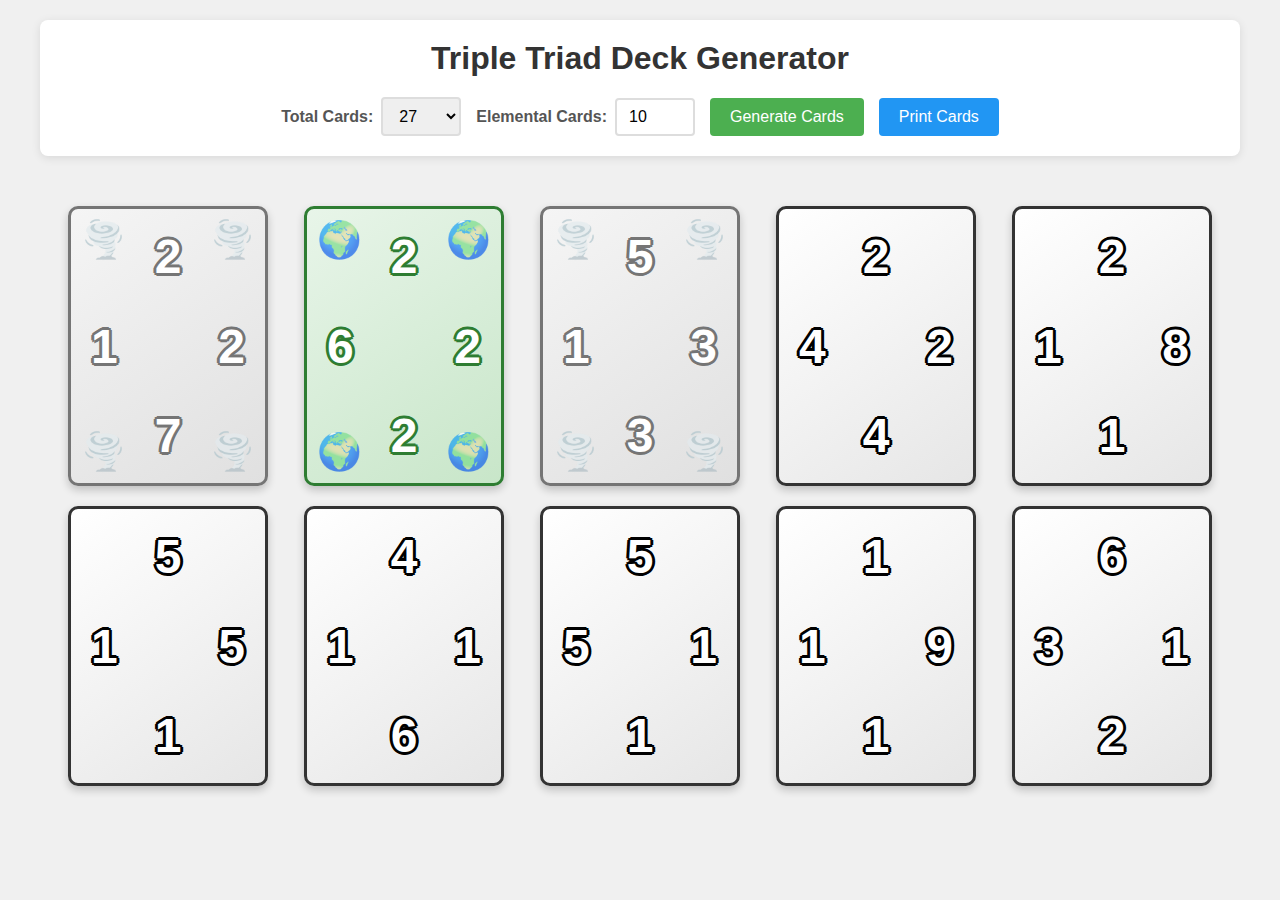
<file: index.html>
<!DOCTYPE html>
<html lang="en">
<head>
    <meta charset="UTF-8">
    <meta name="viewport" content="width=device-width, initial-scale=1.0">
    <title>Triple Triad Deck Generator</title>
    <link rel="stylesheet" href="styles.css">
</head>
<body>
    <div class="container no-print">
        <h1>Triple Triad Deck Generator</h1>
        
        <div class="controls">
            <div class="control-group">
                <label for="totalCards">Total Cards:</label>
                <select id="totalCards">
                    <option value="9">9</option>
                    <option value="18">18</option>
                    <option value="27" selected>27</option>
                    <option value="36">36</option>
                    <option value="45">45</option>
                </select>
            </div>
            
            <div class="control-group">
                <label for="elementalCards">Elemental Cards:</label>
                <input type="number" id="elementalCards" min="0" max="50" value="10">
            </div>
            
            <button id="generateBtn">Generate Cards</button>
            <button id="printBtn">Print Cards</button>
        </div>
    </div>
    
    <div id="cardContainer" class="card-container"></div>
    
    <script src="script.js"></script>
</body>
</html>
</file>
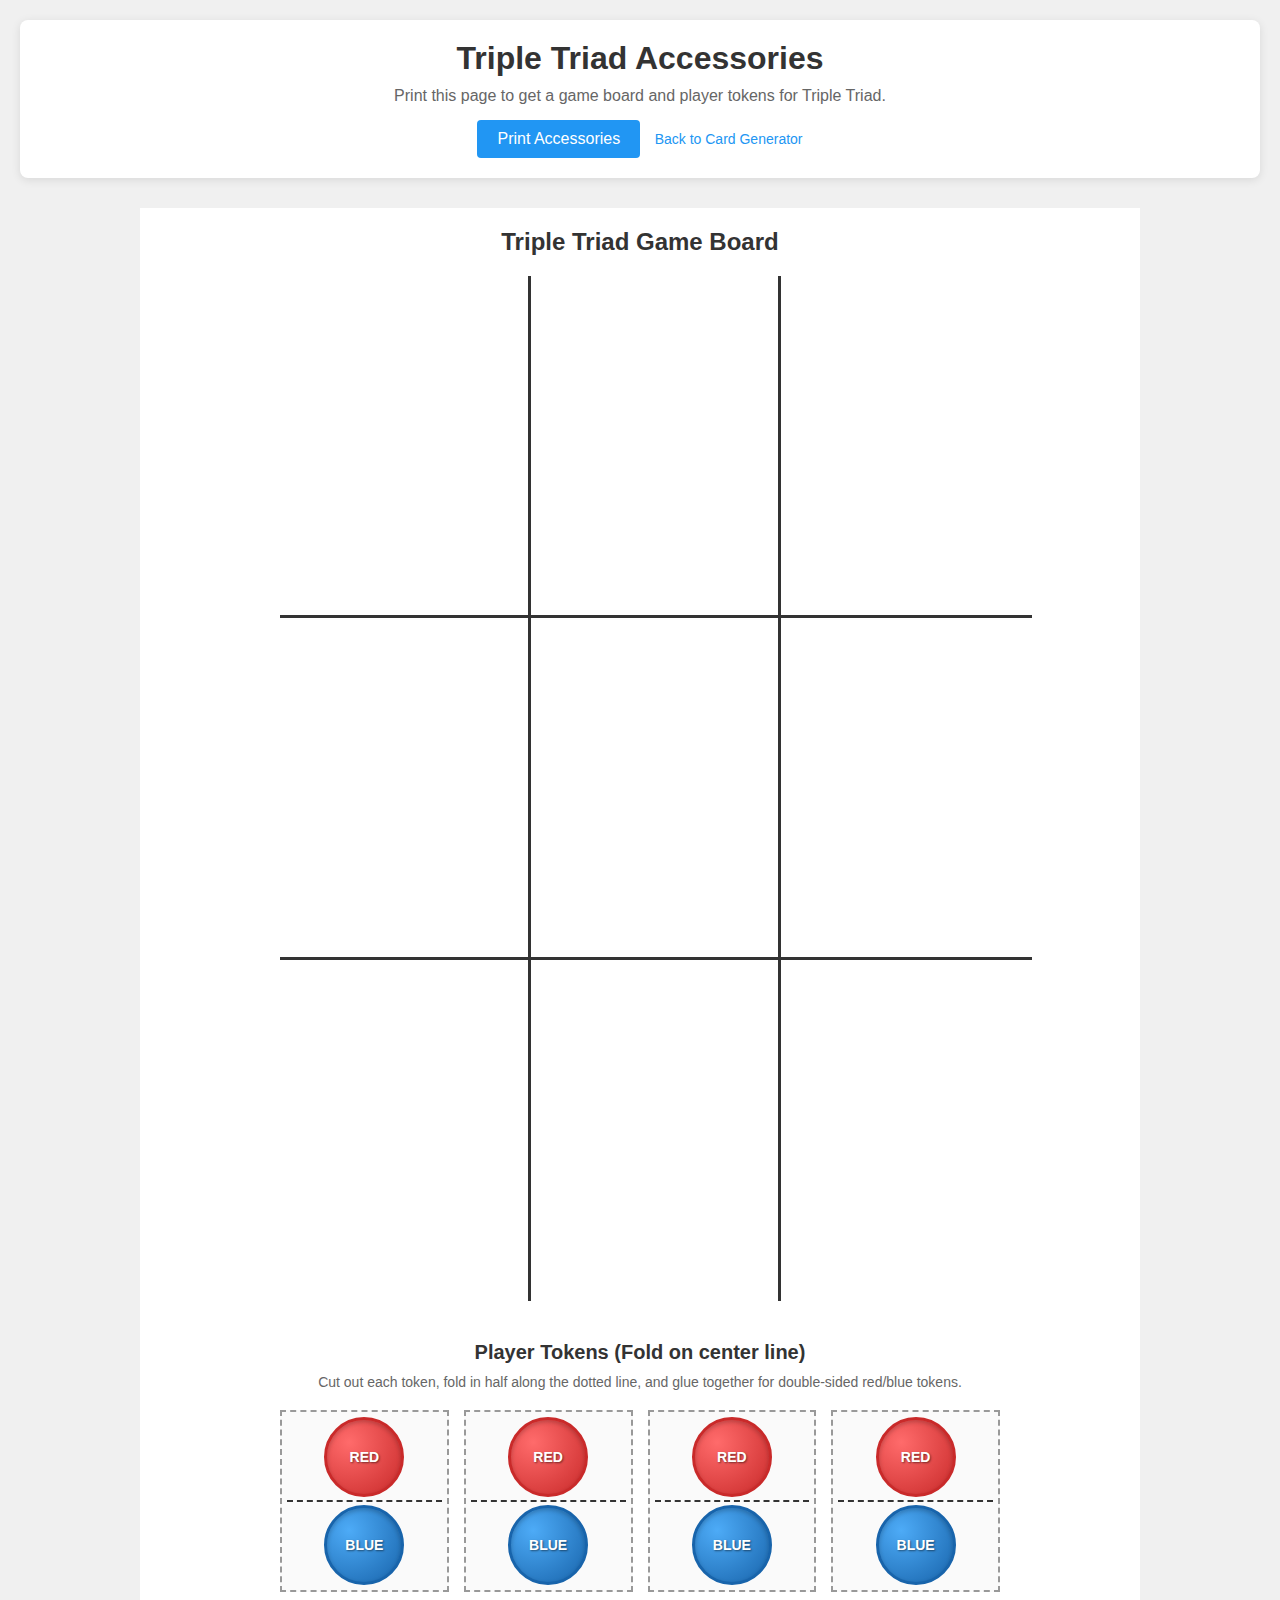
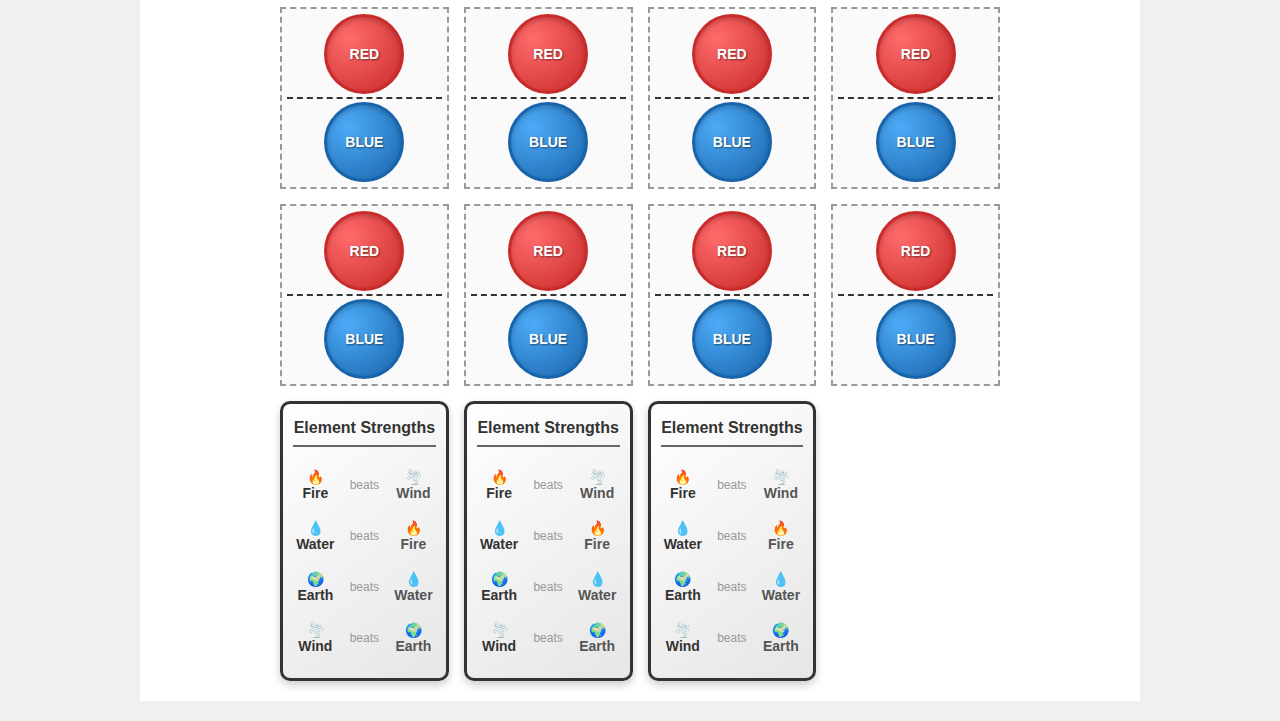
<file: accessories.html>
<!DOCTYPE html>
<html lang="en">
<head>
    <meta charset="UTF-8">
    <meta name="viewport" content="width=device-width, initial-scale=1.0">
    <title>Triple Triad Accessories - Game Board & Tokens</title>
    <link rel="stylesheet" href="accessories.css">
</head>
<body>
    <div class="no-print controls">
        <h1>Triple Triad Accessories</h1>
        <p>Print this page to get a game board and player tokens for Triple Triad.</p>
        <button onclick="window.print()">Print Accessories</button>
        <a href="index.html">Back to Card Generator</a>
    </div>

    <div class="printable-content">
        <!-- 3x3 Game Board -->
        <div class="game-board">
            <h2 class="board-title">Triple Triad Game Board</h2>
            <div class="grid">
                <div class="grid-cell"></div>
                <div class="grid-cell"></div>
                <div class="grid-cell"></div>
                <div class="grid-cell"></div>
                <div class="grid-cell"></div>
                <div class="grid-cell"></div>
                <div class="grid-cell"></div>
                <div class="grid-cell"></div>
                <div class="grid-cell"></div>
            </div>
        </div>

        <!-- Foldable Tokens Section -->
        <div class="tokens-section">
            <h2 class="tokens-title">Player Tokens (Fold on center line)</h2>
            <p class="tokens-instructions">Cut out each token, fold in half along the dotted line, and glue together for double-sided red/blue tokens.</p>
            <div class="tokens-grid">
                <!-- 12 tokens, each with red and blue side -->
                <div class="token-pair">
                    <div class="token red">RED</div>
                    <div class="fold-line"></div>
                    <div class="token blue">BLUE</div>
                </div>
                <div class="token-pair">
                    <div class="token red">RED</div>
                    <div class="fold-line"></div>
                    <div class="token blue">BLUE</div>
                </div>
                <div class="token-pair">
                    <div class="token red">RED</div>
                    <div class="fold-line"></div>
                    <div class="token blue">BLUE</div>
                </div>
                <div class="token-pair">
                    <div class="token red">RED</div>
                    <div class="fold-line"></div>
                    <div class="token blue">BLUE</div>
                </div>
                <div class="token-pair">
                    <div class="token red">RED</div>
                    <div class="fold-line"></div>
                    <div class="token blue">BLUE</div>
                </div>
                <div class="token-pair">
                    <div class="token red">RED</div>
                    <div class="fold-line"></div>
                    <div class="token blue">BLUE</div>
                </div>
                <div class="token-pair">
                    <div class="token red">RED</div>
                    <div class="fold-line"></div>
                    <div class="token blue">BLUE</div>
                </div>
                <div class="token-pair">
                    <div class="token red">RED</div>
                    <div class="fold-line"></div>
                    <div class="token blue">BLUE</div>
                </div>
                <div class="token-pair">
                    <div class="token red">RED</div>
                    <div class="fold-line"></div>
                    <div class="token blue">BLUE</div>
                </div>
                <div class="token-pair">
                    <div class="token red">RED</div>
                    <div class="fold-line"></div>
                    <div class="token blue">BLUE</div>
                </div>
                <div class="token-pair">
                    <div class="token red">RED</div>
                    <div class="fold-line"></div>
                    <div class="token blue">BLUE</div>
                </div>
                <div class="token-pair">
                    <div class="token red">RED</div>
                    <div class="fold-line"></div>
                    <div class="token blue">BLUE</div>
                </div>
                
                <!-- Element Reference Cards below tokens -->
                <div class="reference-card">
                    <div class="reference-card-title">Element Strengths</div>
                    <div class="reference-card-content">
                        <div class="reference-row">
                            <span class="ref-element">🔥 Fire</span>
                            <span class="ref-arrow">beats</span>
                            <span class="ref-target">🌪️ Wind</span>
                        </div>
                        <div class="reference-row">
                            <span class="ref-element">💧 Water</span>
                            <span class="ref-arrow">beats</span>
                            <span class="ref-target">🔥 Fire</span>
                        </div>
                        <div class="reference-row">
                            <span class="ref-element">🌍 Earth</span>
                            <span class="ref-arrow">beats</span>
                            <span class="ref-target">💧 Water</span>
                        </div>
                        <div class="reference-row">
                            <span class="ref-element">🌪️ Wind</span>
                            <span class="ref-arrow">beats</span>
                            <span class="ref-target">🌍 Earth</span>
                        </div>
                    </div>
                </div>
                <div class="reference-card">
                    <div class="reference-card-title">Element Strengths</div>
                    <div class="reference-card-content">
                        <div class="reference-row">
                            <span class="ref-element">🔥 Fire</span>
                            <span class="ref-arrow">beats</span>
                            <span class="ref-target">🌪️ Wind</span>
                        </div>
                        <div class="reference-row">
                            <span class="ref-element">💧 Water</span>
                            <span class="ref-arrow">beats</span>
                            <span class="ref-target">🔥 Fire</span>
                        </div>
                        <div class="reference-row">
                            <span class="ref-element">🌍 Earth</span>
                            <span class="ref-arrow">beats</span>
                            <span class="ref-target">💧 Water</span>
                        </div>
                        <div class="reference-row">
                            <span class="ref-element">🌪️ Wind</span>
                            <span class="ref-arrow">beats</span>
                            <span class="ref-target">🌍 Earth</span>
                        </div>
                    </div>
                </div>
                <div class="reference-card">
                    <div class="reference-card-title">Element Strengths</div>
                    <div class="reference-card-content">
                        <div class="reference-row">
                            <span class="ref-element">🔥 Fire</span>
                            <span class="ref-arrow">beats</span>
                            <span class="ref-target">🌪️ Wind</span>
                        </div>
                        <div class="reference-row">
                            <span class="ref-element">💧 Water</span>
                            <span class="ref-arrow">beats</span>
                            <span class="ref-target">🔥 Fire</span>
                        </div>
                        <div class="reference-row">
                            <span class="ref-element">🌍 Earth</span>
                            <span class="ref-arrow">beats</span>
                            <span class="ref-target">💧 Water</span>
                        </div>
                        <div class="reference-row">
                            <span class="ref-element">🌪️ Wind</span>
                            <span class="ref-arrow">beats</span>
                            <span class="ref-target">🌍 Earth</span>
                        </div>
                    </div>
                </div>
            </div>
        </div>
    </div>
</body>
</html>
</file>
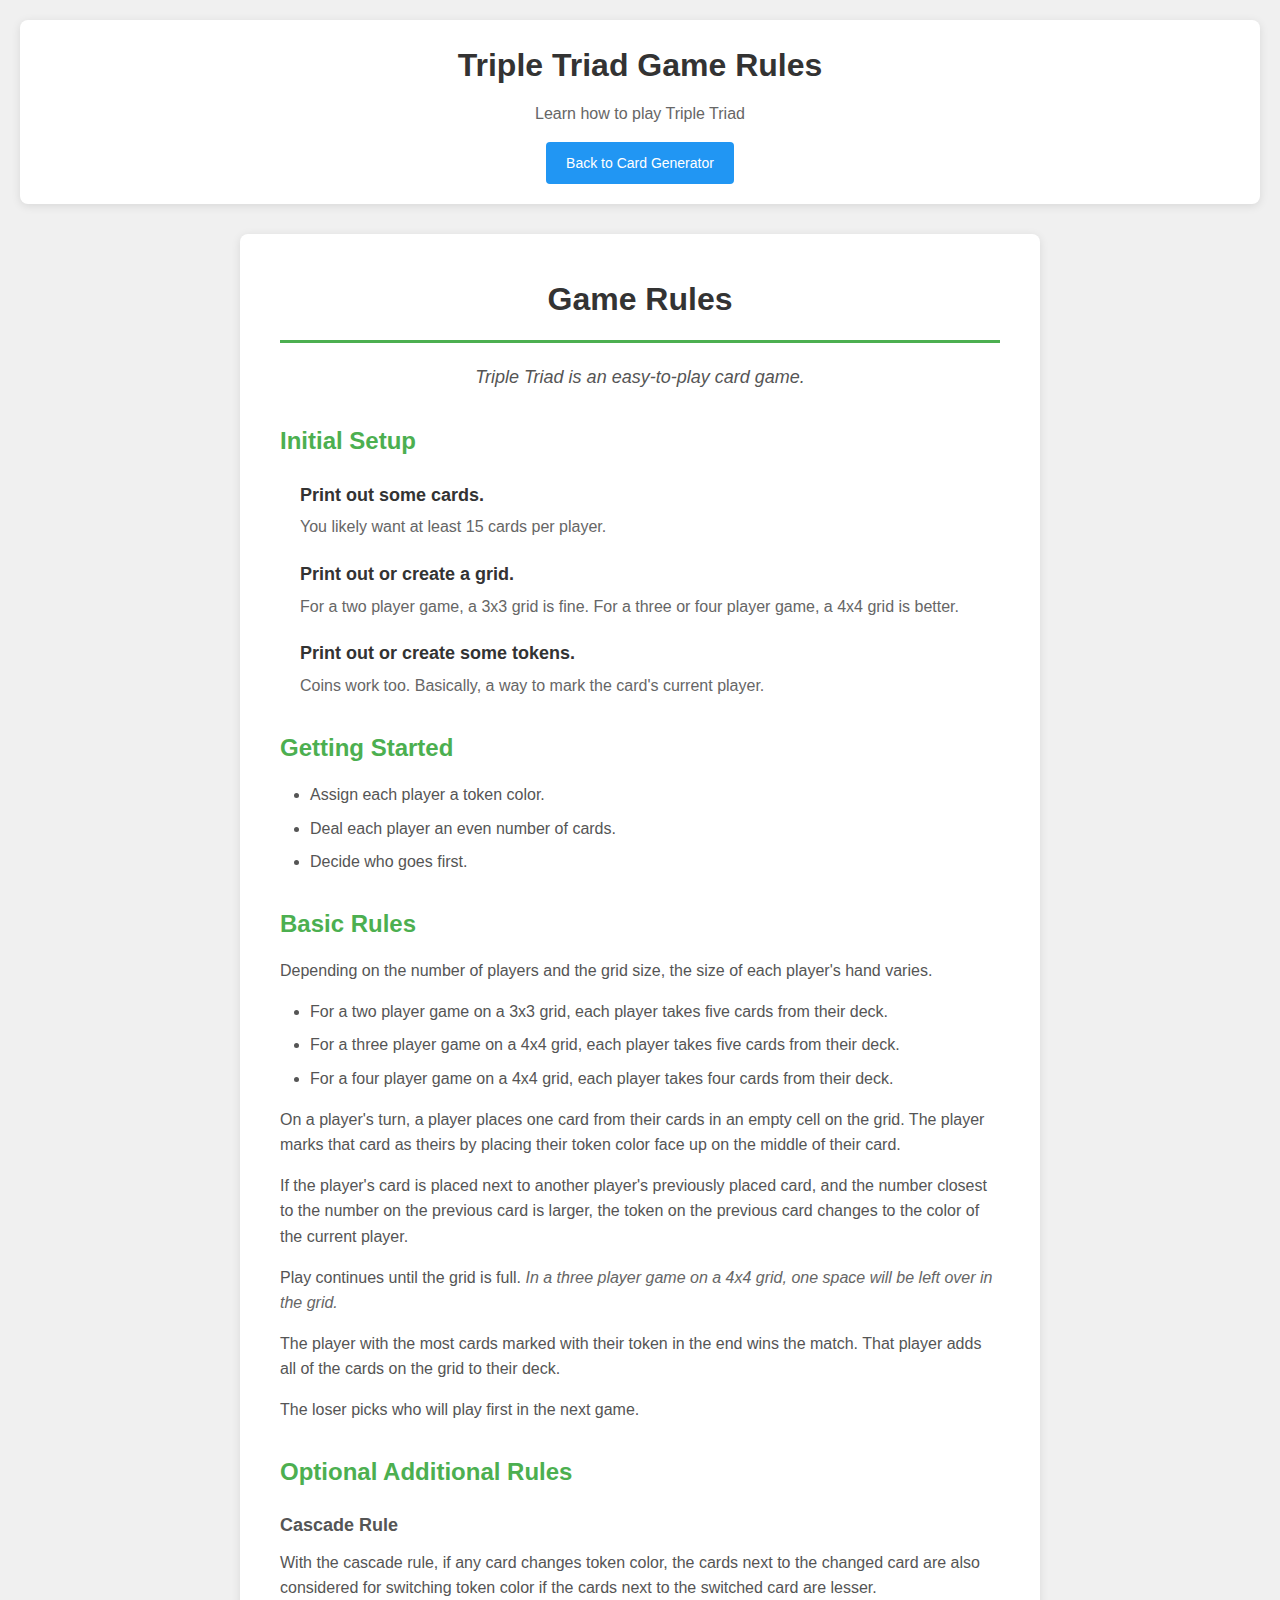
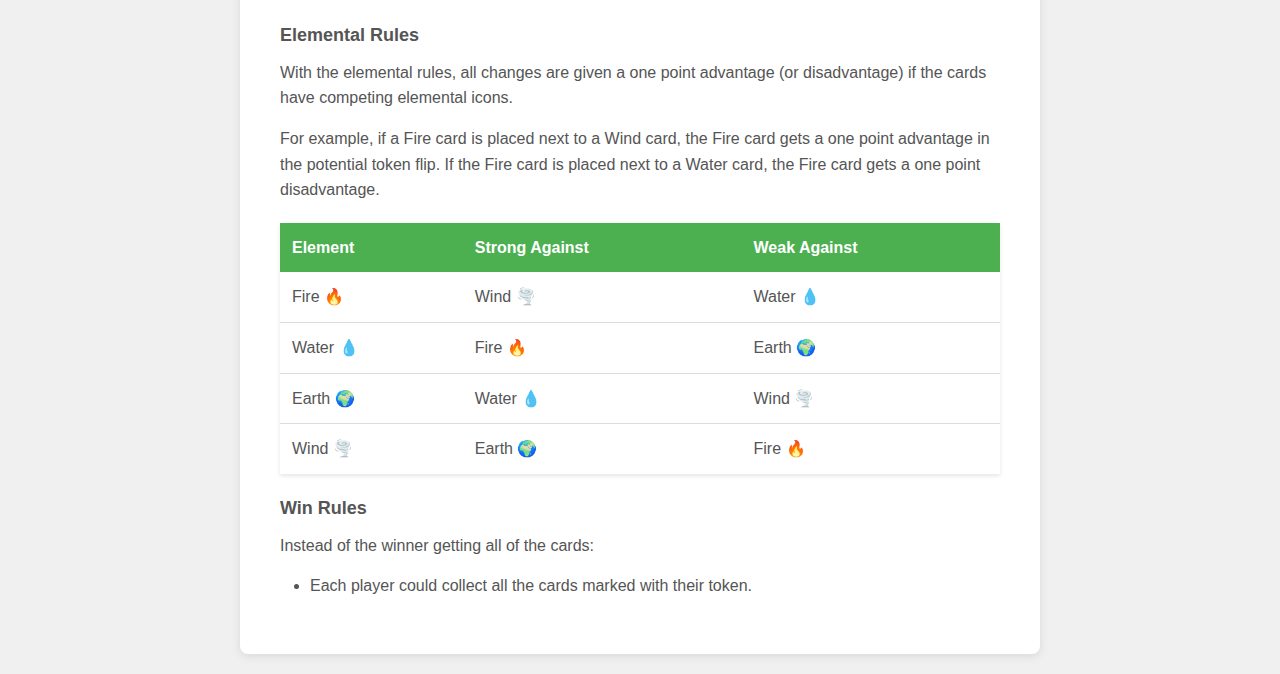
<file: game-rules.html>
<!DOCTYPE html>
<html lang="en">
<head>
    <meta charset="UTF-8">
    <meta name="viewport" content="width=device-width, initial-scale=1.0">
    <title>Triple Triad - Game Rules</title>
    <link rel="stylesheet" href="game-rules.css">
</head>
<body>
    <div class="no-print controls">
        <h1>Triple Triad Game Rules</h1>
        <p>Learn how to play Triple Triad</p>
        <a href="index.html">Back to Card Generator</a>
    </div>

    <div class="rules-content">
        <h1>Game Rules</h1>
        
        <p class="intro">Triple Triad is an easy-to-play card game.</p>

        <h2>Initial Setup</h2>
        
        <div class="setup-step">
            <h3>Print out some cards.</h3>
            <p>You likely want at least 15 cards per player.</p>
        </div>

        <div class="setup-step">
            <h3>Print out or create a grid.</h3>
            <p>For a two player game, a 3x3 grid is fine. For a three or four player game, a 4x4 grid is better.</p>
        </div>

        <div class="setup-step">
            <h3>Print out or create some tokens.</h3>
            <p>Coins work too. Basically, a way to mark the card's current player.</p>
        </div>

        <h2>Getting Started</h2>
        
        <ul>
            <li>Assign each player a token color.</li>
            <li>Deal each player an even number of cards.</li>
            <li>Decide who goes first.</li>
        </ul>

        <h2>Basic Rules</h2>
        
        <p>Depending on the number of players and the grid size, the size of each player's hand varies.</p>

        <ul>
            <li>For a two player game on a 3x3 grid, each player takes five cards from their deck.</li>
            <li>For a three player game on a 4x4 grid, each player takes five cards from their deck.</li>
            <li>For a four player game on a 4x4 grid, each player takes four cards from their deck.</li>
        </ul>

        <p>On a player's turn, a player places one card from their cards in an empty cell on the grid. The player marks that card as theirs by placing their token color face up on the middle of their card.</p>

        <p>If the player's card is placed next to another player's previously placed card, and the number closest to the number on the previous card is larger, the token on the previous card changes to the color of the current player.</p>

        <p>Play continues until the grid is full. <em>In a three player game on a 4x4 grid, one space will be left over in the grid.</em></p>

        <p>The player with the most cards marked with their token in the end wins the match. That player adds all of the cards on the grid to their deck.</p>

        <p>The loser picks who will play first in the next game.</p>

        <h2>Optional Additional Rules</h2>

        <h3>Cascade Rule</h3>
        
        <p>With the cascade rule, if any card changes token color, the cards next to the changed card are also considered for switching token color if the cards next to the switched card are lesser.</p>

        <h3>Elemental Rules</h3>
        
        <p>With the elemental rules, all changes are given a one point advantage (or disadvantage) if the cards have competing elemental icons.</p>

        <p>For example, if a Fire card is placed next to a Wind card, the Fire card gets a one point advantage in the potential token flip. If the Fire card is placed next to a Water card, the Fire card gets a one point disadvantage.</p>

        <table class="element-table">
            <thead>
                <tr>
                    <th>Element</th>
                    <th>Strong Against</th>
                    <th>Weak Against</th>
                </tr>
            </thead>
            <tbody>
                <tr>
                    <td>Fire 🔥</td>
                    <td>Wind 🌪️</td>
                    <td>Water 💧</td>
                </tr>
                <tr>
                    <td>Water 💧</td>
                    <td>Fire 🔥</td>
                    <td>Earth 🌍</td>
                </tr>
                <tr>
                    <td>Earth 🌍</td>
                    <td>Water 💧</td>
                    <td>Wind 🌪️</td>
                </tr>
                <tr>
                    <td>Wind 🌪️</td>
                    <td>Earth 🌍</td>
                    <td>Fire 🔥</td>
                </tr>
            </tbody>
        </table>

        <h3>Win Rules</h3>
        
        <p>Instead of the winner getting all of the cards:</p>

        <ul>
            <li>Each player could collect all the cards marked with their token.</li>
        </ul>
    </div>
</body>
</html>
</file>
<file: styles.css>
* {
    margin: 0;
    padding: 0;
    box-sizing: border-box;
}

body {
    font-family: Arial, sans-serif;
    background: #f0f0f0;
    padding: 20px;
}

.container {
    max-width: 1200px;
    margin: 0 auto;
    background: white;
    padding: 20px;
    border-radius: 8px;
    box-shadow: 0 2px 10px rgba(0,0,0,0.1);
    margin-bottom: 30px;
}

h1 {
    color: #333;
    margin-bottom: 20px;
    text-align: center;
}

.controls {
    display: flex;
    gap: 15px;
    flex-wrap: wrap;
    justify-content: center;
    align-items: center;
}

.control-group {
    display: flex;
    align-items: center;
    gap: 8px;
}

.control-group label {
    font-weight: bold;
    color: #555;
}

.control-group input[type="checkbox"] {
    width: auto;
    margin-right: 5px;
}

.control-group input,
.control-group select {
    padding: 8px 12px;
    border: 2px solid #ddd;
    border-radius: 4px;
    font-size: 16px;
    width: 80px;
}

#cardLevel {
    width: 150px;
}

button {
    padding: 10px 20px;
    background: #4CAF50;
    color: white;
    border: none;
    border-radius: 4px;
    font-size: 16px;
    cursor: pointer;
    transition: background 0.3s;
}

button:hover {
    background: #45a049;
}

#printBtn {
    background: #2196F3;
}

#printBtn:hover {
    background: #0b7dda;
}

.accessories-link-container {
    text-align: right;
    margin-top: 10px;
}

.accessories-link {
    color: #2196F3;
    text-decoration: none;
    font-size: 14px;
}

.accessories-link:hover {
    text-decoration: underline;
}

.link-separator {
    color: #999;
    margin: 0 8px;
    font-size: 14px;
}

.card-container {
    display: grid;
    grid-template-columns: repeat(auto-fill, minmax(200px, 1fr));
    gap: 20px;
    max-width: 1200px;
    margin: 0 auto;
    padding: 20px;
}

.card {
    width: 200px;
    height: 280px;
    background: linear-gradient(145deg, #ffffff, #e6e6e6);
    border: 3px solid #333;
    border-radius: 10px;
    position: relative;
    display: flex;
    align-items: center;
    justify-content: center;
    box-shadow: 0 4px 8px rgba(0,0,0,0.2);
    page-break-inside: avoid;
    margin: 0 auto;
}

.card-inner {
    width: 100%;
    height: 100%;
    position: relative;
}

.card-number {
    position: absolute;
    font-size: 48px;
    font-weight: 900;
    color: white;
    text-shadow: 
        -2px -2px 0 #000,
        2px -2px 0 #000,
        -2px 2px 0 #000,
        2px 2px 0 #000,
        -3px 0 0 #000,
        3px 0 0 #000,
        0 -3px 0 #000,
        0 3px 0 #000;
}

.card-number.top {
    top: 20px;
    left: 50%;
    transform: translateX(-50%);
}

.card-number.left {
    left: 20px;
    top: 50%;
    transform: translateY(-50%);
}

.card-number.right {
    right: 20px;
    top: 50%;
    transform: translateY(-50%);
}

.card-number.bottom {
    bottom: 20px;
    left: 50%;
    transform: translateX(-50%);
}

.card-level {
    position: absolute;
    top: 50%;
    left: 50%;
    transform: translate(-50%, -50%);
    font-size: 24px;
    font-weight: 600;
    color: rgba(128, 128, 128, 0.3);
    text-shadow: none;
    pointer-events: none;
}

.element-symbol {
    position: absolute;
    font-size: 36px;
    opacity: 0.7;
}

.element-symbol.top-left {
    top: 10px;
    left: 10px;
}

.element-symbol.top-right {
    top: 10px;
    right: 10px;
}

.element-symbol.bottom-left {
    bottom: 10px;
    left: 10px;
}

.element-symbol.bottom-right {
    bottom: 10px;
    right: 10px;
}

.card.fire {
    background: linear-gradient(145deg, #ffebee, #ffcdd2);
    border-color: #d32f2f;
}

.card.water {
    background: linear-gradient(145deg, #e3f2fd, #bbdefb);
    border-color: #1976d2;
}

.card.wind {
    background: linear-gradient(145deg, #f5f5f5, #e0e0e0);
    border-color: #757575;
}

.card.earth {
    background: linear-gradient(145deg, #e8f5e9, #c8e6c9);
    border-color: #2e7d32;
}

/* Element-specific card number outlines */
.card.fire .card-number {
    text-shadow: 
        -2px -2px 0 #d32f2f,
        2px -2px 0 #d32f2f,
        -2px 2px 0 #d32f2f,
        2px 2px 0 #d32f2f,
        -3px 0 0 #d32f2f,
        3px 0 0 #d32f2f,
        0 -3px 0 #d32f2f,
        0 3px 0 #d32f2f;
}

.card.water .card-number {
    text-shadow: 
        -2px -2px 0 #1976d2,
        2px -2px 0 #1976d2,
        -2px 2px 0 #1976d2,
        2px 2px 0 #1976d2,
        -3px 0 0 #1976d2,
        3px 0 0 #1976d2,
        0 -3px 0 #1976d2,
        0 3px 0 #1976d2;
}

.card.wind .card-number {
    text-shadow: 
        -2px -2px 0 #757575,
        2px -2px 0 #757575,
        -2px 2px 0 #757575,
        2px 2px 0 #757575,
        -3px 0 0 #757575,
        3px 0 0 #757575,
        0 -3px 0 #757575,
        0 3px 0 #757575;
}

.card.earth .card-number {
    text-shadow: 
        -2px -2px 0 #2e7d32,
        2px -2px 0 #2e7d32,
        -2px 2px 0 #2e7d32,
        2px 2px 0 #2e7d32,
        -3px 0 0 #2e7d32,
        3px 0 0 #2e7d32,
        0 -3px 0 #2e7d32,
        0 3px 0 #2e7d32;
}

/* Print styles */
@media print {
    body {
        background: white;
        padding: 0;
    }
    
    .no-print {
        display: none !important;
    }
    
    .card-container {
        display: grid;
        grid-template-columns: repeat(3, 1fr);
        gap: 15px;
        padding: 10px;
    }
    
    .card {
        box-shadow: none;
        page-break-inside: avoid;
        width: 100%;
        height: 280px;
    }
    
    @page {
        margin: 1cm;
    }
}

@media screen and (max-width: 768px) {
    .card-container {
        grid-template-columns: repeat(auto-fill, minmax(150px, 1fr));
    }
    
    .card {
        width: 150px;
        height: 210px;
    }
    
    .card-number {
        font-size: 36px;
    }
    
    .element-symbol {
        font-size: 18px;
    }
}
</file>
<file: accessories.css>
* {
    margin: 0;
    padding: 0;
    box-sizing: border-box;
}

body {
    font-family: Arial, sans-serif;
    background: #f0f0f0;
    padding: 20px;
}

/* Screen-only controls */
.no-print {
    background: white;
    padding: 20px;
    border-radius: 8px;
    box-shadow: 0 2px 10px rgba(0,0,0,0.1);
    margin-bottom: 30px;
    text-align: center;
}

.no-print h1 {
    color: #333;
    margin-bottom: 10px;
}

.no-print p {
    color: #666;
    margin-bottom: 15px;
}

.no-print button {
    padding: 10px 20px;
    background: #2196F3;
    color: white;
    border: none;
    border-radius: 4px;
    font-size: 16px;
    cursor: pointer;
    margin-right: 10px;
}

.no-print button:hover {
    background: #0b7dda;
}

.no-print a {
    color: #2196F3;
    text-decoration: none;
    font-size: 14px;
}

.no-print a:hover {
    text-decoration: underline;
}

/* Printable content */
.printable-content {
    max-width: 1000px;
    margin: 0 auto;
    background: white;
    padding: 20px;
}

/* Game Board Styles */
.game-board {
    margin-bottom: 40px;
    page-break-after: avoid;
}

.board-title {
    text-align: center;
    margin-bottom: 20px;
    color: #333;
    font-size: 24px;
}

.grid {
    display: grid;
    grid-template-columns: 1fr 1.2fr 1fr;
    gap: 0;
    width: 100%;
    max-width: 720px;
    margin: 0 auto;
}

.grid-cell {
    width: 100%;
    aspect-ratio: 11/15; /* Slightly larger ratio to give cards extra space (220/300) */
    min-height: 320px;
    border: none;
    background: white;
    position: relative;
}

/* Tic-tac-toe style: only internal borders (no outer border) */
/* Right border for left and center columns */
.grid-cell:nth-child(1),
.grid-cell:nth-child(4),
.grid-cell:nth-child(7),
.grid-cell:nth-child(2),
.grid-cell:nth-child(5),
.grid-cell:nth-child(8) {
    border-right: 3px solid #333;
}

/* Bottom border for top and middle rows */
.grid-cell:nth-child(1),
.grid-cell:nth-child(2),
.grid-cell:nth-child(3),
.grid-cell:nth-child(4),
.grid-cell:nth-child(5),
.grid-cell:nth-child(6) {
    border-bottom: 3px solid #333;
}

/* Tokens Section */
.tokens-section {
    margin-top: 40px;
    page-break-before: avoid;
}

/* Tokens Section */
.tokens-section {
    margin-top: 40px;
    page-break-before: avoid;
}

.tokens-title {
    text-align: center;
    margin-bottom: 10px;
    color: #333;
    font-size: 20px;
}

.tokens-instructions {
    text-align: center;
    margin-bottom: 20px;
    color: #666;
    font-size: 14px;
}

.tokens-grid {
    display: grid;
    grid-template-columns: repeat(4, 1fr);
    gap: 15px;
    max-width: 7.5in;
    margin: 0 auto;
}

.token-pair {
    display: flex;
    flex-direction: column;
    align-items: center;
    border: 2px dashed #999;
    padding: 5px;
    background: #fafafa;
}

.reference-card {
    width: 100%;
    height: auto;
    min-height: 280px;
    background: linear-gradient(145deg, #ffffff, #e6e6e6);
    border: 3px solid #333;
    border-radius: 10px;
    padding: 15px 10px;
    box-shadow: 0 4px 8px rgba(0,0,0,0.2);
    display: flex;
    flex-direction: column;
    page-break-inside: avoid;
}

.reference-card-title {
    font-size: 16px;
    font-weight: bold;
    text-align: center;
    color: #333;
    margin-bottom: 12px;
    padding-bottom: 8px;
    border-bottom: 2px solid #666;
}

.reference-card-content {
    flex: 1;
    display: flex;
    flex-direction: column;
    justify-content: space-around;
}

.reference-row {
    display: grid;
    grid-template-columns: 1fr auto 1fr;
    gap: 12px;
    align-items: center;
    padding: 5px 0;
    font-size: 14px;
}

.ref-element {
    font-weight: bold;
    color: #333;
    text-align: center;
    display: flex;
    flex-direction: column;
    align-items: center;
    gap: 4px;
}

.ref-arrow {
    font-size: 12px;
    font-weight: normal;
    color: #999;
    text-align: center;
    white-space: nowrap;
}

.ref-target {
    font-weight: bold;
    color: #555;
    text-align: center;
    display: flex;
    flex-direction: column;
    align-items: center;
    gap: 4px;
}

.ref-icon {
    font-size: 24px;
    display: block;
}

.ref-label {
    font-size: 12px;
    display: block;
}

.token {
    width: 80px;
    height: 80px;
    border-radius: 50%;
    display: flex;
    align-items: center;
    justify-content: center;
    font-weight: bold;
    font-size: 14px;
    border: 3px solid;
    box-shadow: inset 0 2px 4px rgba(0,0,0,0.2);
}

.token.red {
    background: radial-gradient(circle at 30% 30%, #ff6b6b, #c92a2a);
    border-color: #c92a2a;
    color: white;
    text-shadow: 1px 1px 2px rgba(0,0,0,0.5);
}

.token.blue {
    background: radial-gradient(circle at 30% 30%, #4dabf7, #1864ab);
    border-color: #1864ab;
    color: white;
    text-shadow: 1px 1px 2px rgba(0,0,0,0.5);
}

.token.yellow {
    background: radial-gradient(circle at 30% 30%, #ffe066, #fab005);
    border-color: #f59f00;
    color: #333;
    text-shadow: 1px 1px 2px rgba(255,255,255,0.5);
}

.token.green {
    background: radial-gradient(circle at 30% 30%, #51cf66, #2f9e44);
    border-color: #2b8a3e;
    color: white;
    text-shadow: 1px 1px 2px rgba(0,0,0,0.5);
}

.fold-line {
    width: 100%;
    height: 2px;
    border-top: 2px dashed #333;
    margin: 3px 0;
}

/* Print styles */
@media print {
    body {
        background: white;
        padding: 0;
    }

    .no-print {
        display: none !important;
    }

    .printable-content {
        max-width: 100%;
        padding: 0;
        margin: 0 auto;
    }

    .board-title {
        display: none !important;
    }

    .tokens-title,
    .tokens-instructions {
        display: none !important;
    }

    .reference-cards-section {
        margin-top: 20px;
        margin-bottom: 20px;
    }

    .reference-card {
        box-shadow: none;
    }

    .game-board {
        page-break-after: always;
        margin-bottom: 20px;
        text-align: center;
    }

    .tokens-section {
        page-break-before: always;
    }

    .grid {
        max-width: 6.5in;
        margin: 0 auto;
    }

    .grid-cell {
        min-height: 300px; /* Increased size for better card placement */
    }

    .tokens-grid {
        max-width: 7.5in;
    }

    .token.red {
        background: #ff6b6b !important;
        -webkit-print-color-adjust: exact !important;
        print-color-adjust: exact !important;
    }

    .token.blue {
        background: #4dabf7 !important;
        -webkit-print-color-adjust: exact !important;
        print-color-adjust: exact !important;
    }

    .token.yellow {
        background: #ffd43b !important;
        -webkit-print-color-adjust: exact !important;
        print-color-adjust: exact !important;
    }

    .token.green {
        background: #51cf66 !important;
        -webkit-print-color-adjust: exact !important;
        print-color-adjust: exact !important;
    }

    @page {
        margin: 0.25in;
        size: letter;
    }
}

/* Responsive adjustments for screen */
@media screen and (max-width: 768px) {
    .grid {
        max-width: 100%;
    }

    .grid-cell {
        min-height: 200px;
    }

    .tokens-grid {
        grid-template-columns: repeat(2, 1fr);
        max-width: 100%;
    }

    .token {
        width: 60px;
        height: 60px;
        font-size: 12px;
    }
}
</file>
<file: game-rules.css>
* {
    margin: 0;
    padding: 0;
    box-sizing: border-box;
}

body {
    font-family: Arial, sans-serif;
    background: #f0f0f0;
    padding: 20px;
    line-height: 1.6;
}

/* Screen-only controls */
.no-print {
    background: white;
    padding: 20px;
    border-radius: 8px;
    box-shadow: 0 2px 10px rgba(0,0,0,0.1);
    margin-bottom: 30px;
    text-align: center;
}

.no-print h1 {
    color: #333;
    margin-bottom: 10px;
}

.no-print p {
    color: #666;
    margin-bottom: 15px;
}

.no-print a {
    color: #2196F3;
    text-decoration: none;
    font-size: 14px;
    padding: 10px 20px;
    background: #2196F3;
    color: white;
    border-radius: 4px;
    display: inline-block;
}

.no-print a:hover {
    background: #0b7dda;
}

/* Rules content */
.rules-content {
    max-width: 800px;
    margin: 0 auto;
    background: white;
    padding: 40px;
    border-radius: 8px;
    box-shadow: 0 2px 10px rgba(0,0,0,0.1);
}

.rules-content h1 {
    color: #333;
    margin-bottom: 20px;
    text-align: center;
    font-size: 32px;
    border-bottom: 3px solid #4CAF50;
    padding-bottom: 15px;
}

.rules-content h2 {
    color: #4CAF50;
    margin-top: 30px;
    margin-bottom: 15px;
    font-size: 24px;
}

.rules-content h3 {
    color: #555;
    margin-top: 20px;
    margin-bottom: 10px;
    font-size: 18px;
}

.rules-content p {
    color: #555;
    margin-bottom: 15px;
}

.intro {
    font-size: 18px;
    text-align: center;
    color: #666;
    font-style: italic;
    margin-bottom: 30px;
}

.setup-step {
    margin-bottom: 20px;
    padding-left: 20px;
}

.setup-step h3 {
    font-weight: bold;
    color: #333;
    margin-bottom: 5px;
}

.setup-step p {
    color: #666;
}

.rules-content ul {
    margin-left: 30px;
    margin-bottom: 15px;
}

.rules-content li {
    color: #555;
    margin-bottom: 8px;
}

.rules-content em {
    font-style: italic;
    color: #666;
}

/* Element table */
.element-table {
    width: 100%;
    border-collapse: collapse;
    margin: 20px 0;
    box-shadow: 0 2px 4px rgba(0,0,0,0.1);
}

.element-table thead {
    background: #4CAF50;
    color: white;
}

.element-table th {
    padding: 12px;
    text-align: left;
    font-weight: bold;
}

.element-table td {
    padding: 12px;
    border-bottom: 1px solid #ddd;
    color: #555;
}

.element-table tbody tr:hover {
    background: #f5f5f5;
}

.element-table tbody tr:last-child td {
    border-bottom: none;
}

/* Print styles */
@media print {
    body {
        background: white;
        padding: 0;
    }

    .no-print {
        display: none !important;
    }

    .rules-content {
        max-width: 100%;
        padding: 20px;
        box-shadow: none;
    }

    .rules-content h1 {
        page-break-after: avoid;
    }

    .rules-content h2 {
        page-break-after: avoid;
    }

    .rules-content h3 {
        page-break-after: avoid;
    }

    .element-table {
        page-break-inside: avoid;
    }

    @page {
        margin: 1cm;
    }
}

/* Responsive adjustments */
@media screen and (max-width: 768px) {
    .rules-content {
        padding: 20px;
    }

    .rules-content h1 {
        font-size: 24px;
    }

    .rules-content h2 {
        font-size: 20px;
    }

    .rules-content h3 {
        font-size: 16px;
    }
}
</file>
